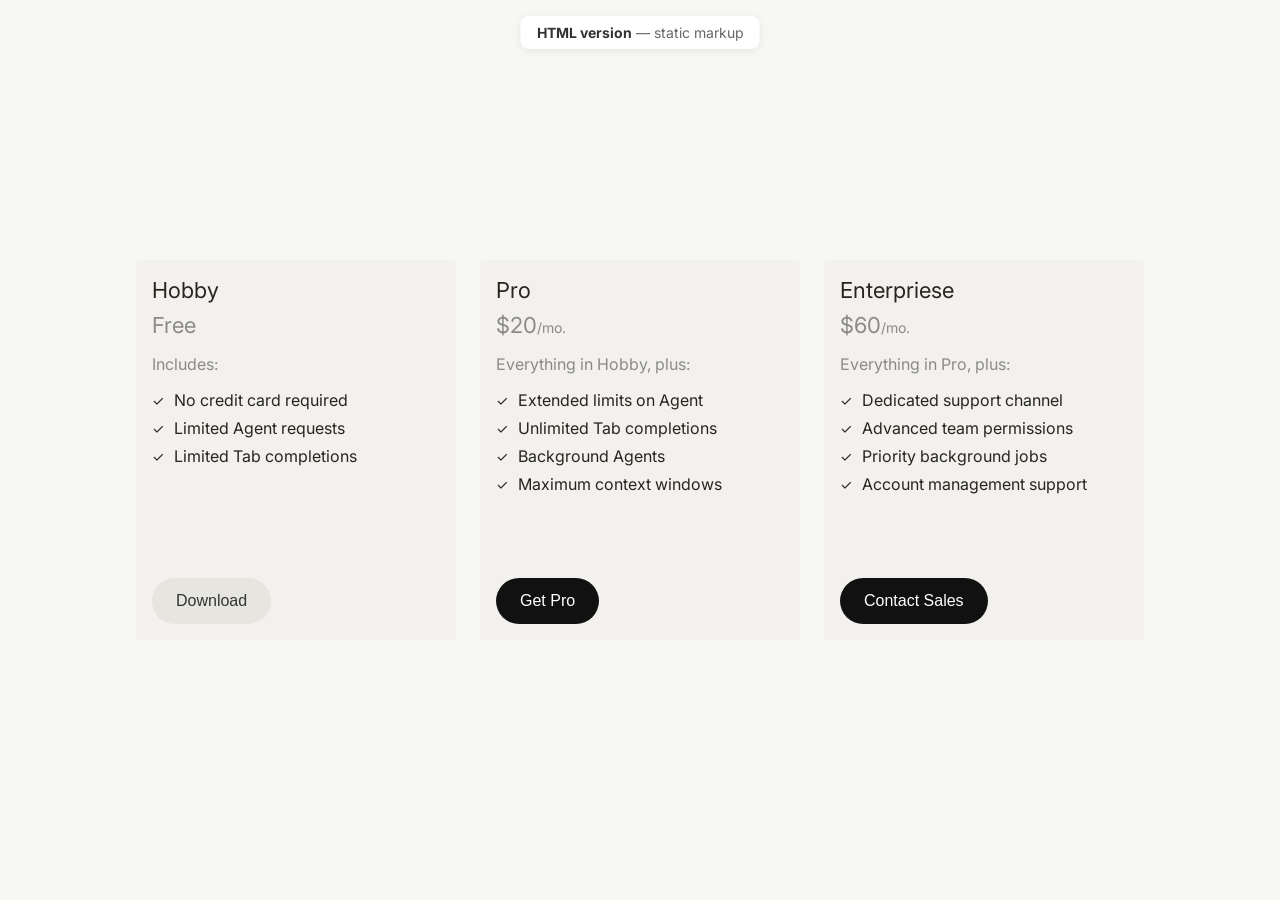
<file: index.html>
<!DOCTYPE html>
<html lang="en">
<head>
    <!-- Core metadata -->
    <meta charset="UTF-8">
    <meta name="viewport" content="width=device-width, initial-scale=1.0">
    <title>Pricing Plans — HTML version</title>

    <!-- Font loading: Inter from Google Fonts -->
    <link rel="preconnect" href="https://fonts.googleapis.com">
    <link rel="preconnect" href="https://fonts.gstatic.com" crossorigin>
    <link href="https://fonts.googleapis.com/css2?family=Inter:wght@400;500;600;700&display=swap" rel="stylesheet">

    <!-- Local page styles -->
    <link rel="stylesheet" href="styles.css">
</head>
<body>
    <!-- Small label shown at top of page -->
    <p class="page-label"><strong>HTML version</strong> — static markup</p>

    <!-- Pricing cards wrapper -->
    <div class="cards-container">
        <!-- Card 1: Hobby plan -->
        <div class="card">
            <div class="card-top">
                <h3 class="card-title">Hobby</h3>
                <p class="card-price">
                    <span class="card-price-amount">Free</span>
                </p>
                <div class="card-content">
                    <p class="includes-text">Includes:</p>
                    <ul class="features-list">
                        <li>
                            <span class="checkmark">✓</span>
                            No credit card required
                        </li>
                        <li>
                            <span class="checkmark">✓</span>
                            Limited Agent requests
                        </li>
                        <li>
                            <span class="checkmark">✓</span>
                            Limited Tab completions
                        </li>
                    </ul>
                </div>
            </div>
            <!-- Secondary call-to-action -->
            <button class="download-button secondary">Download</button>
        </div>

        <!-- Card 2: Pro plan -->
        <div class="card">
            <div class="card-top">
                <h3 class="card-title">Pro</h3>
                <p class="card-price">
                    <span class="card-price-amount">$20</span>
                    <span class="card-price-period">/mo.</span>
                </p>
                <div class="card-content">
                    <p class="includes-text">Everything in Hobby, plus:</p>
                    <ul class="features-list">
                        <li>
                            <span class="checkmark">✓</span>
                            Extended limits on Agent
                        </li>
                        <li>
                            <span class="checkmark">✓</span>
                            Unlimited Tab completions
                        </li>
                        <li>
                            <span class="checkmark">✓</span>
                            Background Agents
                        </li>
                        <li>
                            <span class="checkmark">✓</span>
                            Maximum context windows
                        </li>
                    </ul>
                </div>
            </div>
            <!-- Primary call-to-action -->
            <button class="download-button primary">Get Pro</button>
        </div>

        <!-- Card 3: Enterpriese plan -->
        <div class="card">
            <div class="card-top">
                <h3 class="card-title">Enterpriese</h3>
                <p class="card-price">
                    <span class="card-price-amount">$60</span>
                    <span class="card-price-period">/mo.</span>
                </p>
                <div class="card-content">
                    <p class="includes-text">Everything in Pro, plus:</p>
                    <ul class="features-list">
                        <li>
                            <span class="checkmark">✓</span>
                            Dedicated support channel
                        </li>
                        <li>
                            <span class="checkmark">✓</span>
                            Advanced team permissions
                        </li>
                        <li>
                            <span class="checkmark">✓</span>
                            Priority background jobs
                        </li>
                        <li>
                            <span class="checkmark">✓</span>
                            Account management support
                        </li>
                    </ul>
                </div>
            </div>
            <!-- Primary call-to-action -->
            <button class="download-button primary">Contact Sales</button>
        </div>
    </div>
</body>
</html>
</file>
<file: styles.css>
* {
    margin: 0;
    padding: 0;
    box-sizing: border-box;
}

body {
    font-family: 'Inter', -apple-system, BlinkMacSystemFont, 'Segoe UI', Roboto, sans-serif;
    background-color: #f7f7f4;
    display: flex;
    justify-content: center;
    align-items: center;
    min-height: 100vh;
    padding: 20px;
}

.cards-container {
    display: flex;
    flex-direction: row;
    gap: 24px;
    flex-wrap: nowrap;
    justify-content: center;
    align-items: flex-start;
}

.card {
    display: flex;
    flex-direction: column;
    min-height: 380px;
    background-color: #f2f1ed;
    border-radius: 4px;
    padding: 16px;
    width: 320px;
    flex-shrink: 0;
}

.card-top {
    display: flex;
    flex-direction: column;
}

.card-title {
    font-size: 22px;
    line-height: 28px;
    font-weight: 400;
    color: #26251e;
    margin-bottom: 8px;
}

.card-price {
    font-size: 20px;
    color: rgba(38, 37, 30, 0.5);
    display: inline-flex;
    align-items: baseline;
}

.card-price-amount {
    font-size: 22px;
    font-weight: 400;
    color: rgba(38, 37, 30, 0.5);
}

.card-price-period {
    font-size: 14px;
    color: rgba(38, 37, 30, 0.5);
}

.card-content {
    margin-bottom: 32px;
}

.includes-text {
    font-size: 16px;
    color: rgba(38, 37, 30, 0.5);
    margin: 16px 0px;
}

.features-list {
    list-style: none;
    padding: 0;
}

.features-list li {
    display: flex;
    align-items: center;
    margin-bottom: 8px;
    font-size: 16px;
    color: #26251e;
}

.checkmark {
    color: #26251e;
    font-size: 14px;
    margin-right: 10px;
    font-weight: 400;
}

.download-button {
    margin-top: auto;
    width: fit-content;
    background-color: #e6e5e0;
    border: none;
    border-radius: 999px;
    padding: 14px 24px;
    font-size: 16px;
    font-weight: 500;
    color: #333;
    cursor: pointer;
    transition: background-color 0.2s ease;
}

.download-button:hover {
    background-color: #D8D6CE;
}

.download-button:active {
    background-color: #D8D6CE;
}

.download-button.primary {
    background-color: #111;
    color: #fff;
}

.download-button.primary:hover {
    background-color: #333;
}

.download-button.primary:active {
    background-color: #333;
}

.download-button.tertiary {
    background-color: transparent;
    border: 1px solid #c2c1ba;
    color: #333;
}

.download-button.tertiary:hover {
    background-color: #c2c1ba;
}

.download-button.tertiary:active {
    background-color: #c2c1ba;
}

.page-label {
    position: fixed;
    top: 16px;
    left: 50%;
    transform: translateX(-50%);
    font-size: 14px;
    color: #666;
    background: #fff;
    padding: 8px 16px;
    border-radius: 8px;
    box-shadow: 0 2px 8px rgba(0,0,0,0.08);
}

.page-label strong {
    color: #333;
}
</file>
